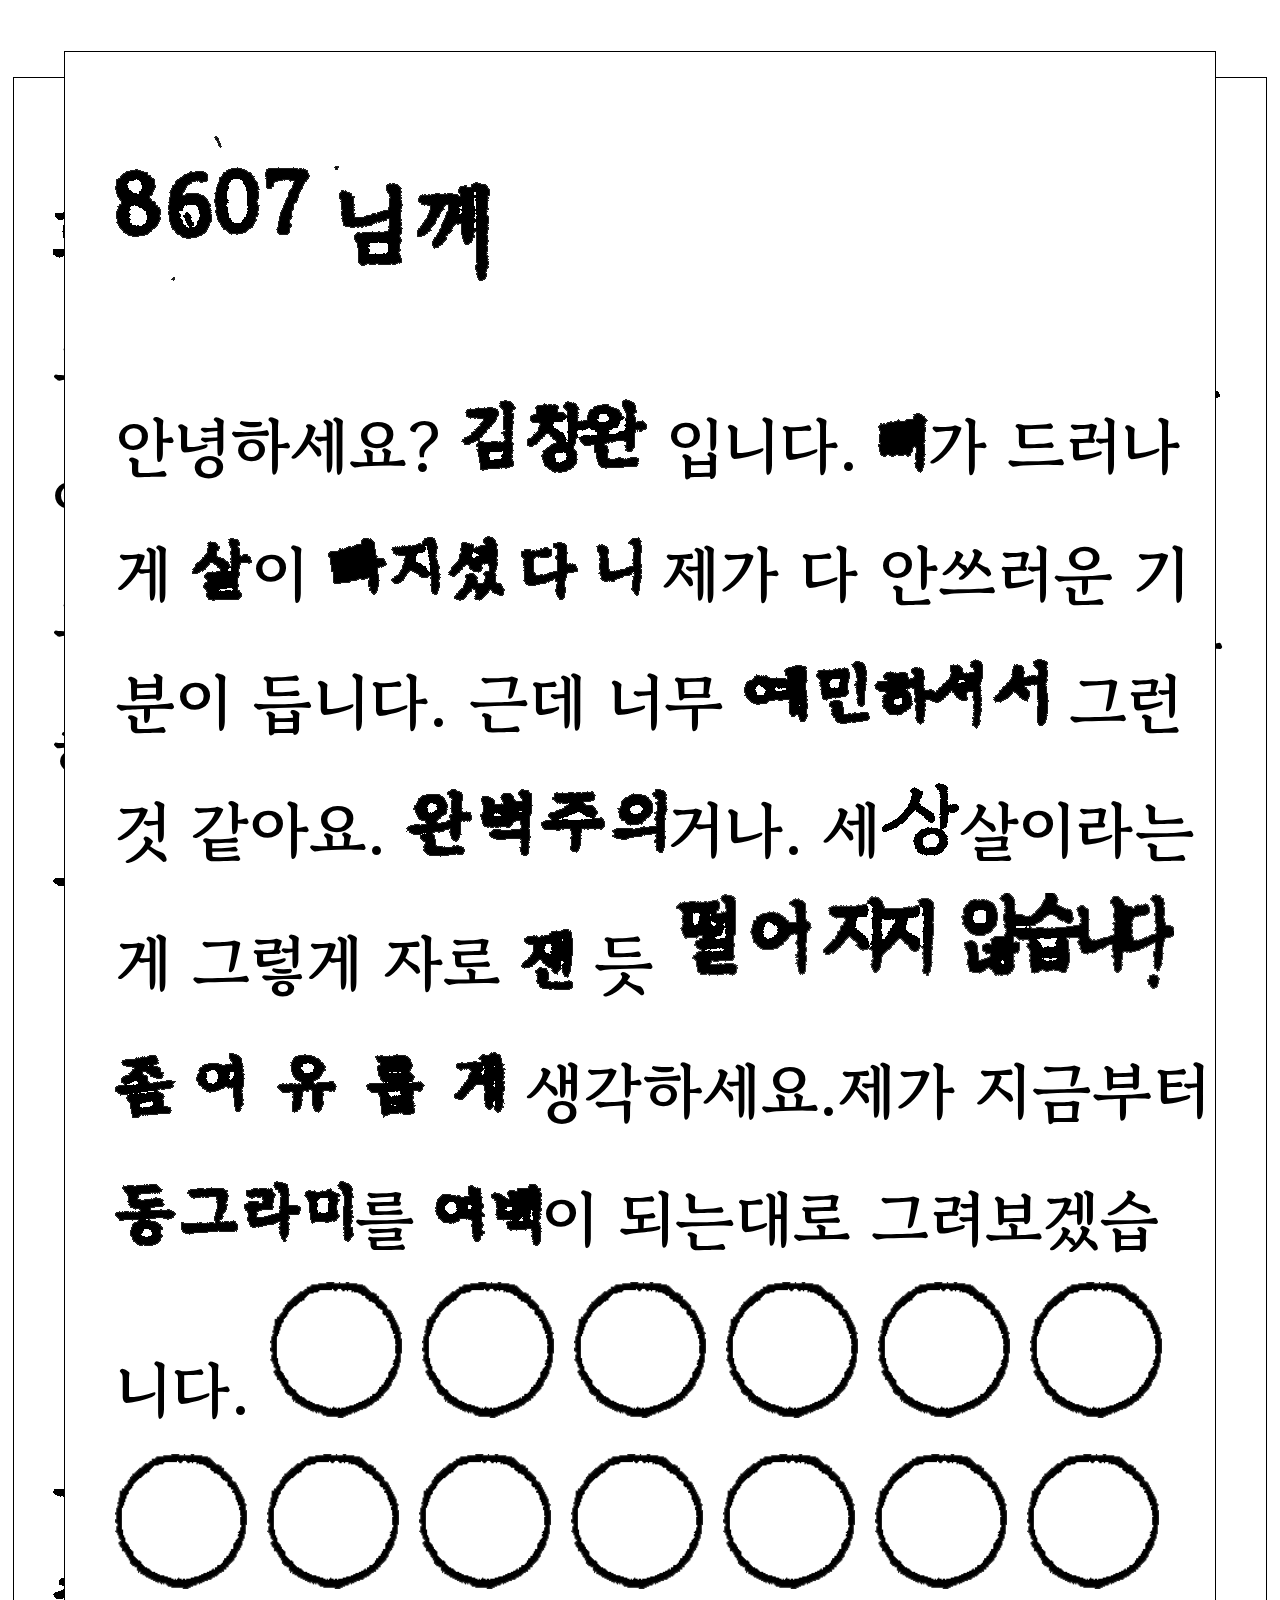
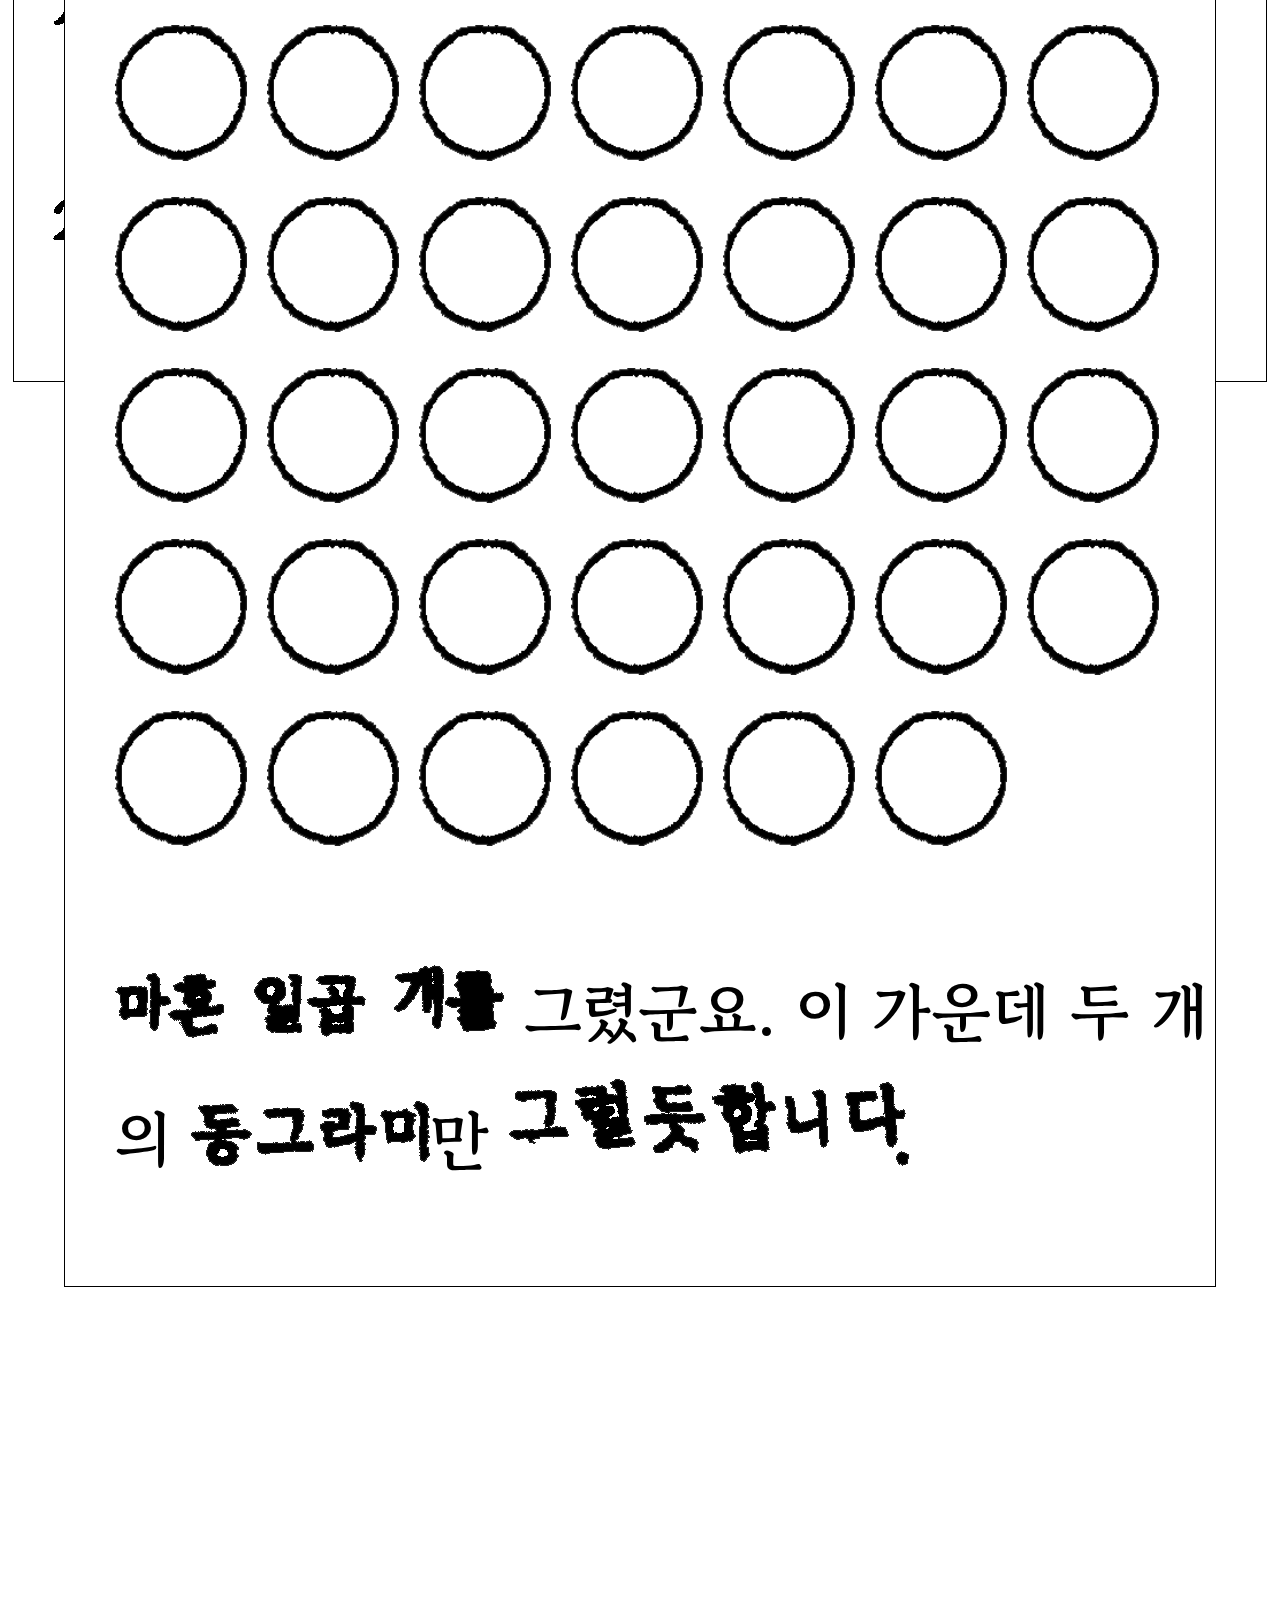
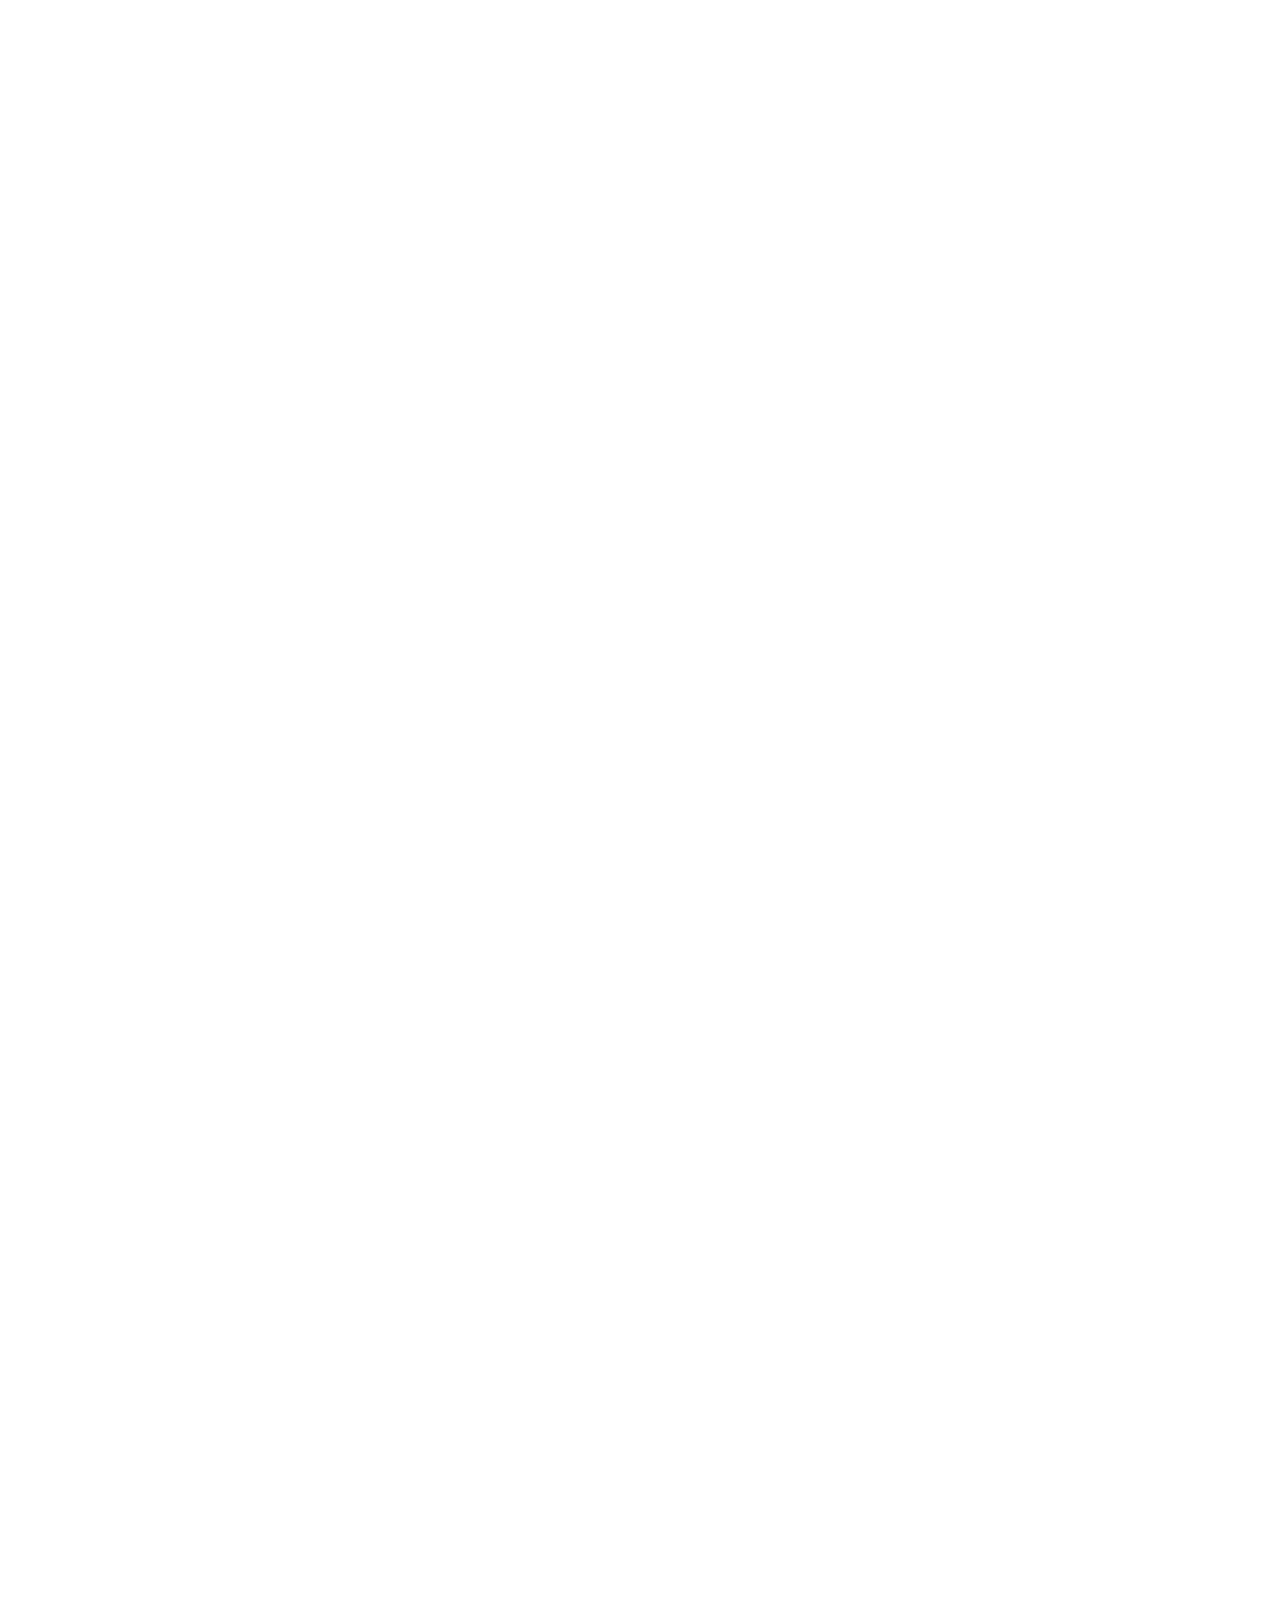
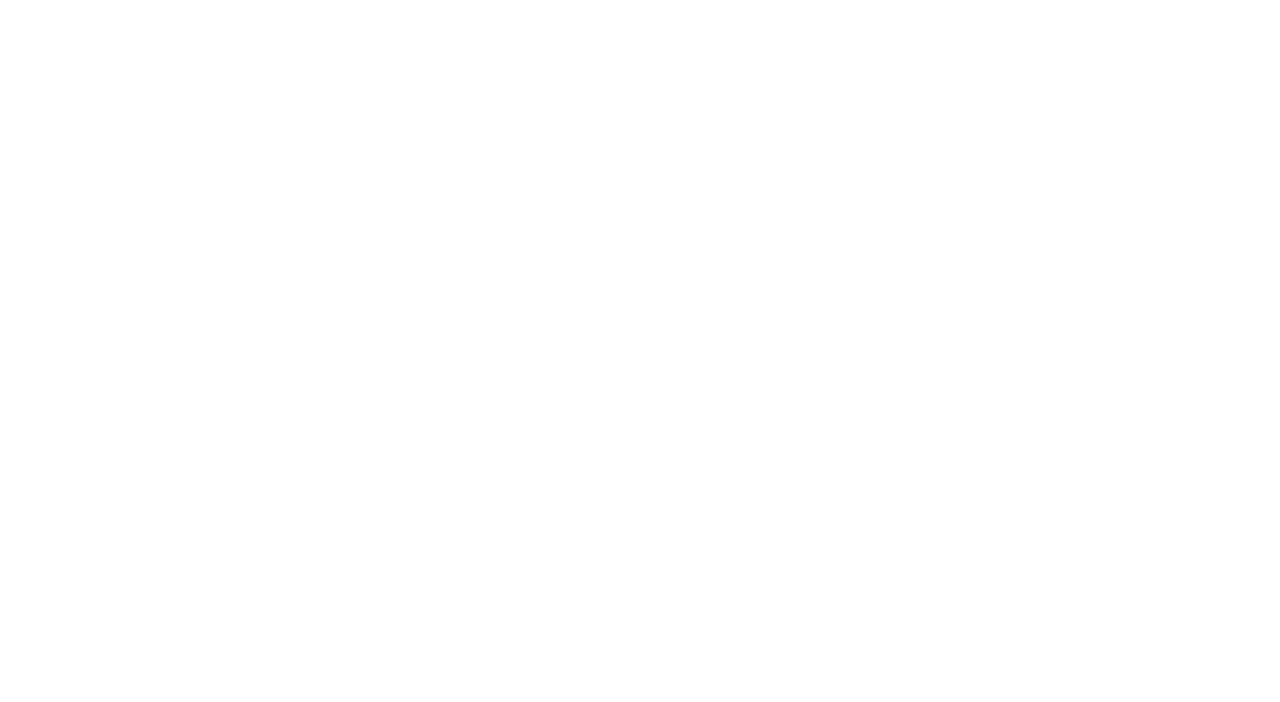
<file: index.html>
<!DOCTYPE html>
<html lang="ko-KR">
  <head>
    <meta charset="UTF-8" />
    <meta name="viewport" content="width=device-width, initial-scale=1.0" />
    <title>김창완 에세이</title>
    <link
      href="https://fonts.googleapis.com/css2?family=Gowun+Batang:wght@400;700&display=swap"
      rel="stylesheet"
    />
    <link rel="stylesheet" href="style.css" />
  </head>
  <body>
    <div class="text-1">
      <p class="bold">
        <img src="img/8607.png" alt="" /><img src="img/nimke.png" alt="" />
      </p>
      <p class="bold">
        안녕하세요? <img src="img/kim.png" alt="" /> 입니다.
        <img src="img/pyu.png" alt="" />가 드러나게
        <img src="img/ssal.png" alt="" />이
        <img src="img/bbaji.png" alt="" /> 제가 다 안쓰러운 기분이 듭니다. 근데
        너무 <img src="img/yamin.png" alt="" /> 그런 것 같아요.
        <img src="img/wan.png" alt="" />거나. 세<img
          src="img/sang.png"
          alt=""
        />살이라는 게 그렇게 자로 <img src="img/jan.png" alt="" /> 듯
        <img src="img/ddul.png" alt="" /> <img src="img/zom.png" alt="" />
        <img src="img/yuyu.png" alt="" /> 생각하세요.제가 지금부터
        <img src="img/donggu.png" alt="" />를
        <img src="img/yuback.png" alt="" />이 되는대로 그려보겠습니다.
        <img
          src="img/gong.png"
          alt="gong"
          class="circle-image"
          data-hover="img/1.svg"
        />
        <img
          src="img/gong.png"
          alt="gong"
          class="circle-image"
          data-hover="img/2.svg"
        />
        <img
          src="img/gong.png"
          alt="gong"
          class="circle-image"
          data-hover="img/2.svg"
        />
        <img
          src="img/gong.png"
          alt="gong"
          class="circle-image"
          data-hover="img/3.svg"
        />
        <img
          src="img/gong.png"
          alt="gong"
          class="circle-image"
          data-hover="img/4.svg"
        />
        <img
          src="img/gong.png"
          alt="gong"
          class="circle-image"
          data-hover="img/5.svg"
        />
        <img
          src="img/gong.png"
          alt="gong"
          class="circle-image"
          data-hover="img/6.svg"
        />
        <img
          src="img/gong.png"
          alt="gong"
          class="circle-image"
          data-hover="img/2.svg"
        />
        <img
          src="img/gong.png"
          alt="gong"
          class="circle-image"
          data-hover="img/2.svg"
        />
        <img
          src="img/gong.png"
          alt="gong"
          class="circle-image"
          data-hover="img/3.svg"
        />
        <img
          src="img/gong.png"
          alt="gong"
          class="circle-image"
          data-hover="img/4.svg"
        />
        <img
          src="img/gong.png"
          alt="gong"
          class="circle-image"
          data-hover="img/2.svg"
        />
        <img
          src="img/gong.png"
          alt="gong"
          class="circle-image"
          data-hover="img/3.svg"
        />
        <img
          src="img/gong.png"
          alt="gong"
          class="circle-image"
          data-hover="img/11.svg"
        />
        <img
          src="img/gong.png"
          alt="gong"
          class="circle-image"
          data-hover="img/2.svg"
        />
        <img
          src="img/gong.png"
          alt="gong"
          class="circle-image"
          data-hover="img/5.svg"
        />
        <img
          src="img/gong.png"
          alt="gong"
          class="circle-image"
          data-hover="img/4.svg"
        />
        <img
          src="img/gong.png"
          alt="gong"
          class="circle-image"
          data-hover="img/2.svg"
        />
        <img
          src="img/gong.png"
          alt="gong"
          class="circle-image"
          data-hover="img/12.svg"
        />
        <img
          src="img/gong.png"
          alt="gong"
          class="circle-image"
          data-hover="img/3.svg"
        />
        <img
          src="img/gong.png"
          alt="gong"
          class="circle-image"
          data-hover="img/11.svg"
        />
        <img
          src="img/gong.png"
          alt="gong"
          class="circle-image"
          data-hover="img/2.svg"
        />
        <img
          src="img/gong.png"
          alt="gong"
          class="circle-image"
          data-hover="img/6.svg"
        />
        <img
          src="img/gong.png"
          alt="gong"
          class="circle-image"
          data-hover="img/5.svg"
        />
        <img
          src="img/gong.png"
          alt="gong"
          class="circle-image"
          data-hover="img/3.svg"
        />
        <img
          src="img/gong.png"
          alt="gong"
          class="circle-image"
          data-hover="img/11.svg"
        />
        <img
          src="img/gong.png"
          alt="gong"
          class="circle-image"
          data-hover="img/4.svg"
        />
        <img
          src="img/gong.png"
          alt="gong"
          class="circle-image"
          data-hover="img/3.svg"
        />
        <img
          src="img/gong.png"
          alt="gong"
          class="circle-image"
          data-hover="img/2.svg"
        />
        <img
          src="img/gong.png"
          alt="gong"
          class="circle-image"
          data-hover="img/12.svg"
        />
        <img
          src="img/gong.png"
          alt="gong"
          class="circle-image"
          data-hover="img/11.svg"
        />
        <img
          src="img/gong.png"
          alt="gong"
          class="circle-image"
          data-hover="img/2.svg"
        />
        <img
          src="img/gong.png"
          alt="gong"
          class="circle-image"
          data-hover="img/6.svg"
        />
        <img
          src="img/gong.png"
          alt="gong"
          class="circle-image"
          data-hover="img/12.svg"
        />
        <img
          src="img/gong.png"
          alt="gong"
          class="circle-image"
          data-hover="img/3.svg"
        />
        <img
          src="img/gong.png"
          alt="gong"
          class="circle-image"
          data-hover="img/7.svg"
        />
        <img
          src="img/gong.png"
          alt="gong"
          class="circle-image"
          data-hover="img/5.svg"
        />
        <img
          src="img/gong.png"
          alt="gong"
          class="circle-image"
          data-hover="img/3.svg"
        />
        <img
          src="img/gong.png"
          alt="gong"
          class="circle-image"
          data-hover="img/2.svg"
        />
        <img
          src="img/gong.png"
          alt="gong"
          class="circle-image"
          data-hover="img/7.svg"
        />
        <img
          src="img/gong.png"
          alt="gong"
          class="circle-image"
          data-hover="img/2.svg"
        />
        <img
          src="img/gong.png"
          alt="gong"
          class="circle-image"
          data-hover="img/12.svg"
        />
        <img
          src="img/gong.png"
          alt="gong"
          class="circle-image"
          data-hover="img/7.svg"
        />
        <img
          src="img/gong.png"
          alt="gong"
          class="circle-image"
          data-hover="img/4.svg"
        />
        <img
          src="img/gong.png"
          alt="gong"
          class="circle-image"
          data-hover="img/6.svg"
        />
        <img
          src="img/gong.png"
          alt="gong"
          class="circle-image"
          data-hover="img/2.svg"
        />
        <img
          src="img/gong.png"
          alt="gong"
          class="circle-image"
          data-hover="img/3.svg"
        />
      </p>
      <p class="bold">
        <img src="img/mahun.png" alt="" /> 그렸군요. 이 가운데 두 개의
        <img src="img/donggu.png" alt="" />만
        <img src="img/gural.png" alt="" />
      </p>
    </div>
    <script>
      document.addEventListener("DOMContentLoaded", () => {
        const images = document.querySelectorAll(".circle-image");

        images.forEach((img) => {
          // 원래 이미지 경로와 호버 이미지 경로를 저장
          const originalSrc = img.src;
          const hoverSrc = img.dataset.hover;

          // 호버 시 이벤트
          img.addEventListener("mouseenter", () => {
            img.src = hoverSrc; // SVG로 전환
          });

          // 마우스를 뗐을 때 원래 이미지로 돌아가기
          img.addEventListener("mouseleave", () => {
            img.src = originalSrc; // 원래 이미지로 복귀
          });
        });
      });
    </script>

    <div class="text-2">
      <p class="bold">
        <img src="img/whaesa.png" />이란 것도 47일 근무 중에
        <img src="img/etaul.png" />틀 <img src="img/etaul.png" /> 동그라면
        동그란 것 입니다. <img src="img/numu.png" />
        <img src="img/mail.png" />에 <img src="img/zipchok.png" />하지 마십시요.
        그렇다고 위에 그린 동그라미를 <img src="img/nemo.png" />라고 하겠습니까
        <img src="img/semo.png" />라고 하<img src="img/getsupnika.png" />? 그저
        다 <img src="img/jjigurajin.png" /> <img src="img/dongus.png" />들<img
          src="img/ipnyda.png"
        />
      </p>
      <p class="bold">
        <img src="img/urie.png" /> 일상도 ~ <img src="img/sign.png" /><img
          src="img/changwan.png"
        />
      </p>
      <p class="bold"><img src="img/2014.png" /></p>
    </div>
    <script>
      document.addEventListener("DOMContentLoaded", () => {
        const text1 = document.querySelector(".text-1");
        const text2 = document.querySelector(".text-2");

        window.addEventListener("scroll", () => {
          const text1Bottom = text1.getBoundingClientRect().bottom;

          if (text1Bottom <= 0) {
            // text-1 하단에 닿으면 text-2의 고정 상태를 해제하고, margin을 없앰
            text2.style.position = "relative"; // fixed -> relative
            text2.style.top = "64px"; // 위치 초기화
            text2.style.margin = "1vW"; // margin을 제거
          } else {
            // 화면 상단 고정
            text2.style.position = "fixed"; // 고정된 위치
            text2.style.top = "64px"; // 고정된 위치 유지
            text2.style.margin = "5vW"; // margin 다시 적용
          }
        });
      });
    </script>
    <!-- <div class="backgound-image"> -->
    <!-- <img src="img/box2.png" alt="" /></div> -->
  </body>
</html>
</file>
<file: style.css>
body {
  font-family: "Gowun Batang", serif;
  line-height: 2; /* 줄 간격 */
  margin: 4vw; /* 여백 */
  font-size: 5vw; /* 기본 텍스트 크기 */
  min-height: 600vh;
}

/* 공 이미지의 고정 위치 설정 */
.circle-image {
  position: relative; /* 공 이미지의 위치를 고정 */
}
.circle-image {
  width: 12%;
}
.circle-image-hover {
  position: absolute; /* 원본 이미지를 가리기 위해 위치 조정 */
  width: 50px;
  height: 50px;
  display: none; /* 기본적으로 숨김 */
}

/* 호버 상태에서 SVG 이미지를 표시 */
.circle-image:hover + .circle-image-hover {
  display: block; /* 호버시 SVG로 교체 */
}
.text-1 {
  border: 1px solid #000; /* 테두리 설정 */
  background-color: #ffffff; /* 배경색 설정 */
  padding: 3vw;
  padding-top: 20px; /* 위쪽 패딩 */
  padding-bottom: 20px; /* 아래쪽 패딩 */
  padding-left: 50px; /* 왼쪽 패딩 */
  padding-right: 0px; /* 오른쪽 패딩 */
  margin: 1vw; /* 중앙 정렬을 위한 여백 (위 아래 40px) */
}

.text-1 img {
  margin: 0px; /* 이미지 사이의 간격 설정 */
}

.text-2 {
  position: fixed;
  top: 64px;
  z-index: -1;
  left: 0;
  right: 0;
  padding: 3vw; /* 패딩을 한 번만 설정 */
  border: 1px solid #000;
  background-color: #ffffff;
  margin: 1vw; /* 중앙 정렬을 위한 여백 (위 아래 40px) */
}

.bold {
  font-weight: 550; /* 볼드 스타일 */

  width: auto;
}
</file>
